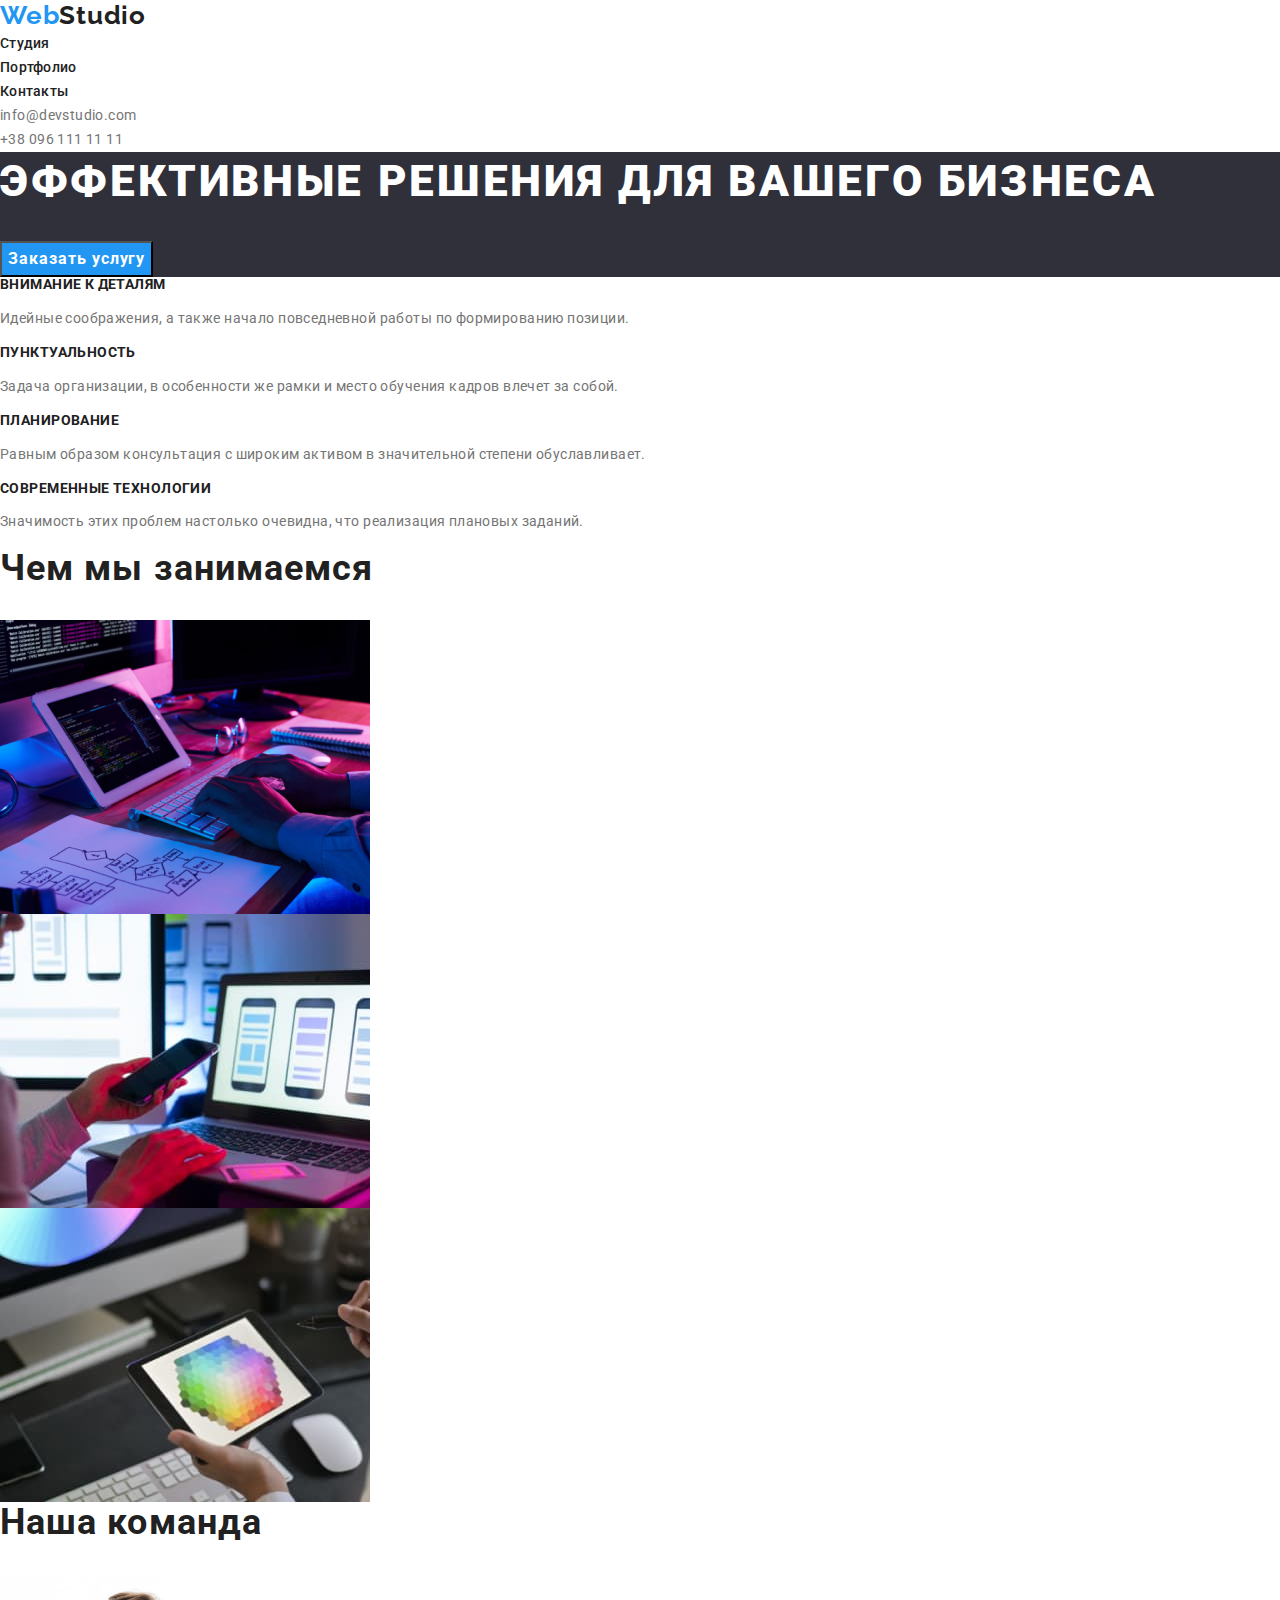
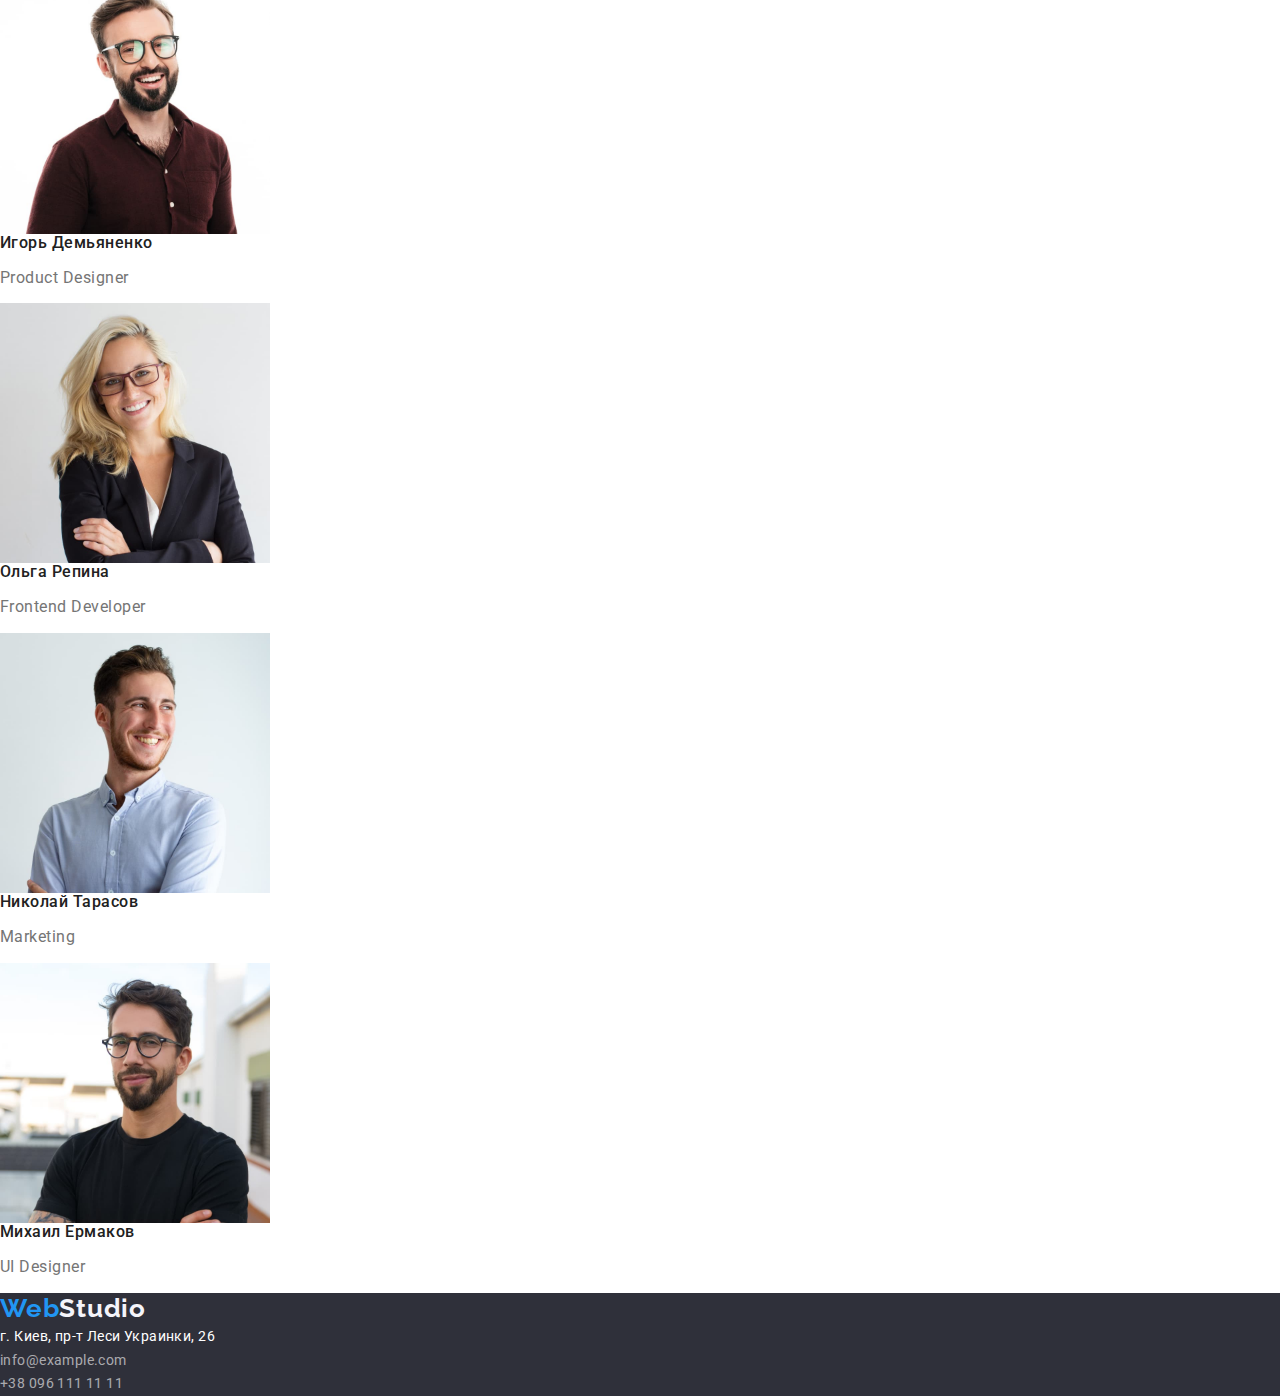
<file: index.html>
<!DOCTYPE html>
<html lang="ru">

<head>
    <meta charset="UTF-8" />
    <meta http-equiv="X-UA-Compatible" content="IE=edge" />
    <meta name="viewport" content="width=device-width, initial-scale=1.0" />
    <title>WebStudio</title>
    <link rel="preconnect" href="https://fonts.gstatic.com" />
    <link
        href="https://fonts.googleapis.com/css2?family=Raleway:wght@700&family=Roboto:wght@400;500;700;900&display=swap"
        rel="stylesheet" />
    <link rel="stylesheet"
        href="https://cdnjs.cloudflare.com/ajax/libs/modern-normalize/1.0.0/modern-normalize.min.css" />
    <link rel="stylesheet" href="./css/styles.css" />
</head>

<body>
    <header>
        <nav class="nav">
            <a href="./index.html" class="logo">Web<span>Studio</span></a>
            <ul>
                <li><a href="./studia.html" class="logo-list">Студия</a></li>
                <li><a href="./portfolio.html" class="logo-list">Портфолио</a></li>
                <li><a href="" class="logo-list">Контакты</a></li>
            </ul>
        </nav>
        <ul>
            <li>
                <a href="mailto:info@devstudio.com" class="link">info@devstudio.com</a>
            </li>
            <li><a href="tel:+380961111111" class="link">+38 096 111 11 11</a></li>
        </ul>
    </header>
    <main>

        <section class="pic-backround">
            <h1 class="pic-backround-title">Эффективные решения для вашего бизнеса</h1>
            <button class="main-button " type="button"> Заказать услугу</button>
        </section>


        <section>
            <h2 class="caption-our-team visually-hidden "> наши преимущества</h2>
            <ul>
                <li>
                    <h3 class="section-title">Внимание к деталям</h3>
                    <p class="section-subtitle">
                        Идейные соображения, а также начало повседневной
                        работы по формированию позиции.
                    </p>
                </li>
                <li>
                    <h3 class="section-title">Пунктуальность</h3>
                    <p class="section-subtitle">
                        Задача организации, в особенности же рамки и место
                        обучения кадров влечет за собой.
                    </p>
                </li>
                <li>
                    <h3 class="section-title"> Планирование</h3>
                    <p class="section-subtitle">
                        Равным образом консультация с широким активом в
                        значительной степени обуславливает.
                    </p>
                </li>
                <li>
                    <h3 class="section-title">Современные технологии</h3>
                    <p class="section-subtitle">
                        Значимость этих проблем настолько очевидна, что
                        реализация плановых заданий.
                    </p>
                </li>
            </ul>
        </section>

        <section>
            <h2 class="caption-our-team">Чем мы занимаемся</h2>
            <ul>
                <li>
                    <img src="./images/img.jpg" alt="клавиатура" width="370" />
                </li>
                <li>
                    <img src="./images/img(2).jpg" alt="телефон" width="370" />
                </li>
                <li>
                    <img src="./images/img(1).jpg" alt="планшет" width="370" />
                </li>
            </ul>
        </section>

        <section>
            <h2 class="caption-our-team">Наша команда</h2>
            <ul>
                <li>
                    <img src="./images/img(3).jpg" alt="Игорь Демьяненко фото" width="270" />
                    <h3 class="title-our-team">Игорь Демьяненко</h3>
                    <p class="subtitle-our-team">Product Designer</p>
                </li>
                <li>
                    <img src="./images/img(4).jpg" alt="Ольга Репина фото" width="270" />
                    <h3 class="title-our-team">Ольга Репина</h3>
                    <p class="subtitle-our-team">Frontend Developer</p>
                </li>
                <li>
                    <img src="./images/img(5).jpg" alt="Николай Тарасов фото" width="270" />
                    <h3 class="title-our-team">Николай Тарасов</h3>
                    <p class="subtitle-our-team">Marketing</p>
                </li>
                <li>
                    <img src="./images/img(6).jpg" alt="Михаил Ермаков фото" width="270" />
                    <h3 class="title-our-team">Михаил Ермаков</h3>
                    <p class="subtitle-our-team">UI Designer</p>
                </li>
            </ul>
        </section>

    </main>


    <footer class="footer">

        <a href="./index.html" class="logo">Web<span>Studio</span></a>
        <address>
            <p class="address">г. Киев, пр-т Леси Украинки, 26</p>
            <ul>
                <li>
                    <a href="mailto:info@example.com " class="link colfoot">info@example.com</a>
                </li>
                <li><a href="tel:+380961111111" class="link colfoot">+38 096 111 11 11</a></li>
            </ul>
        </address>
    </footer>
</body>

</html>
</file>
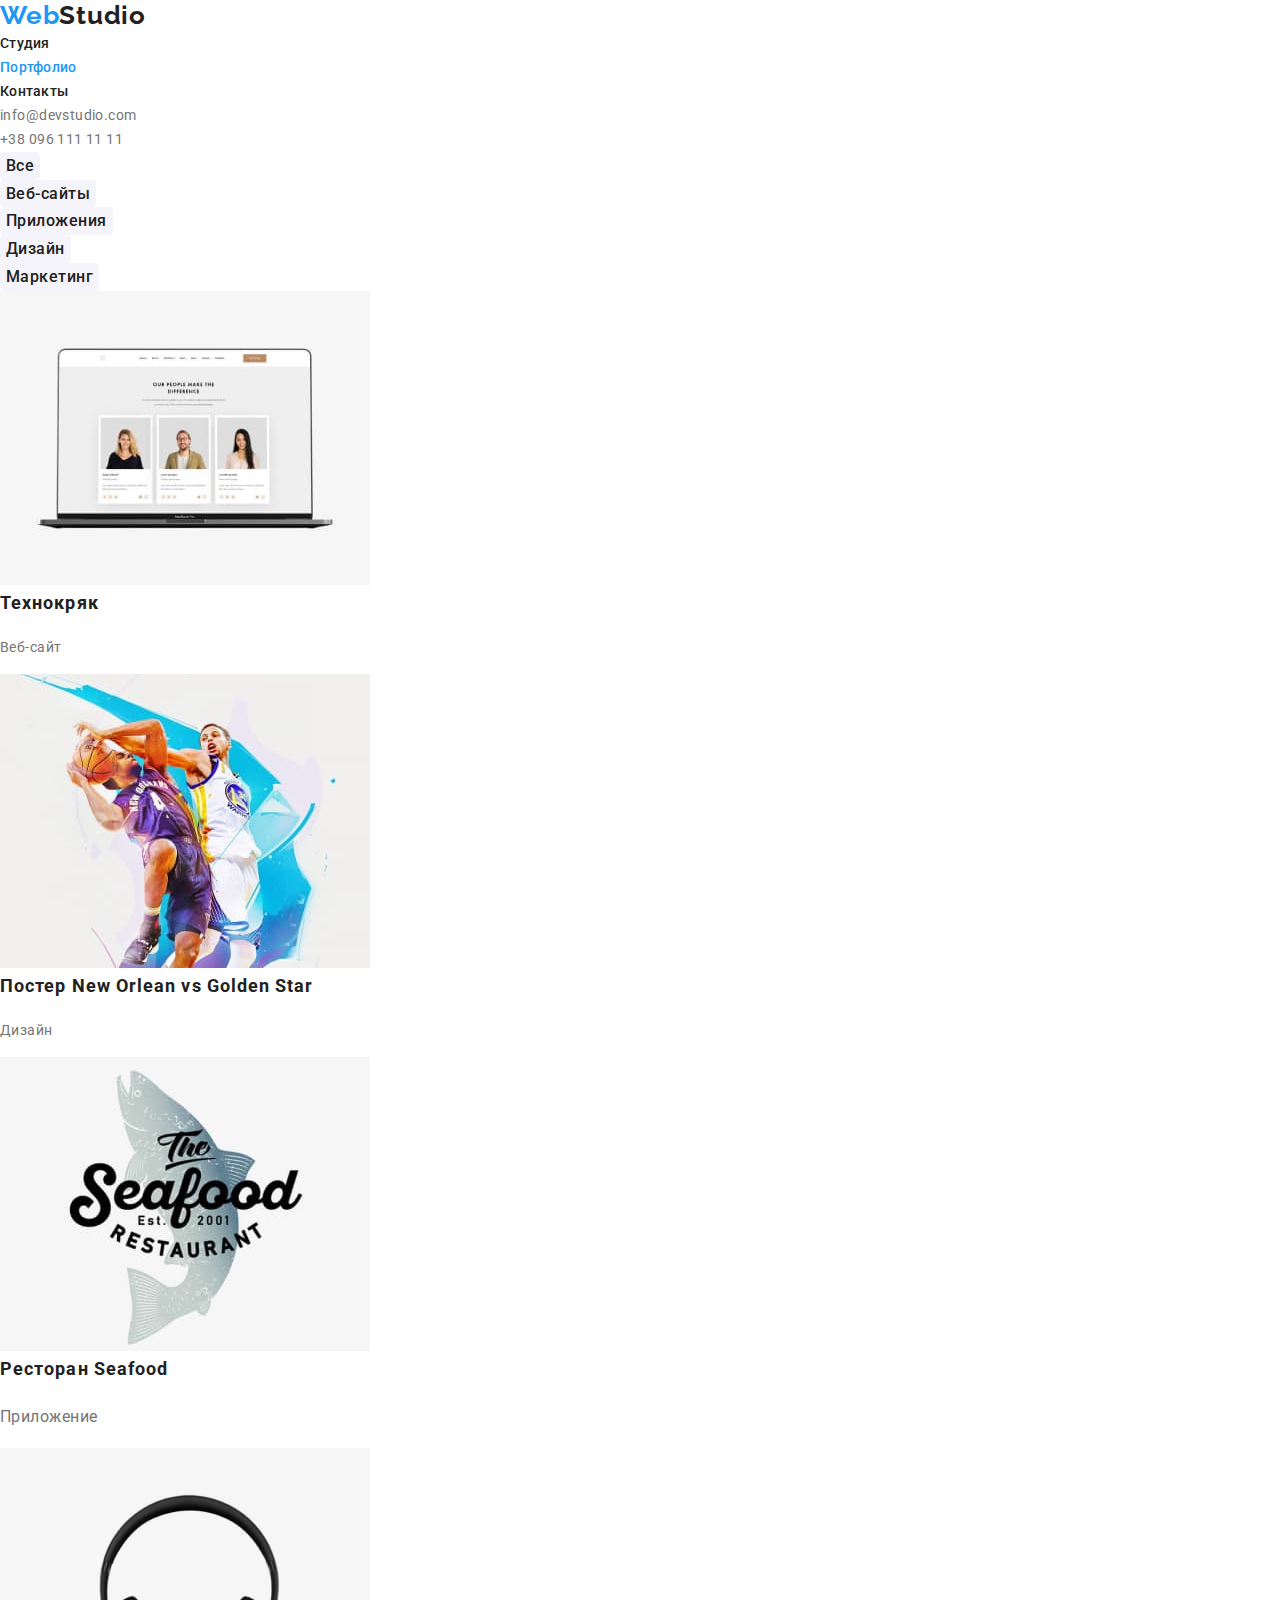
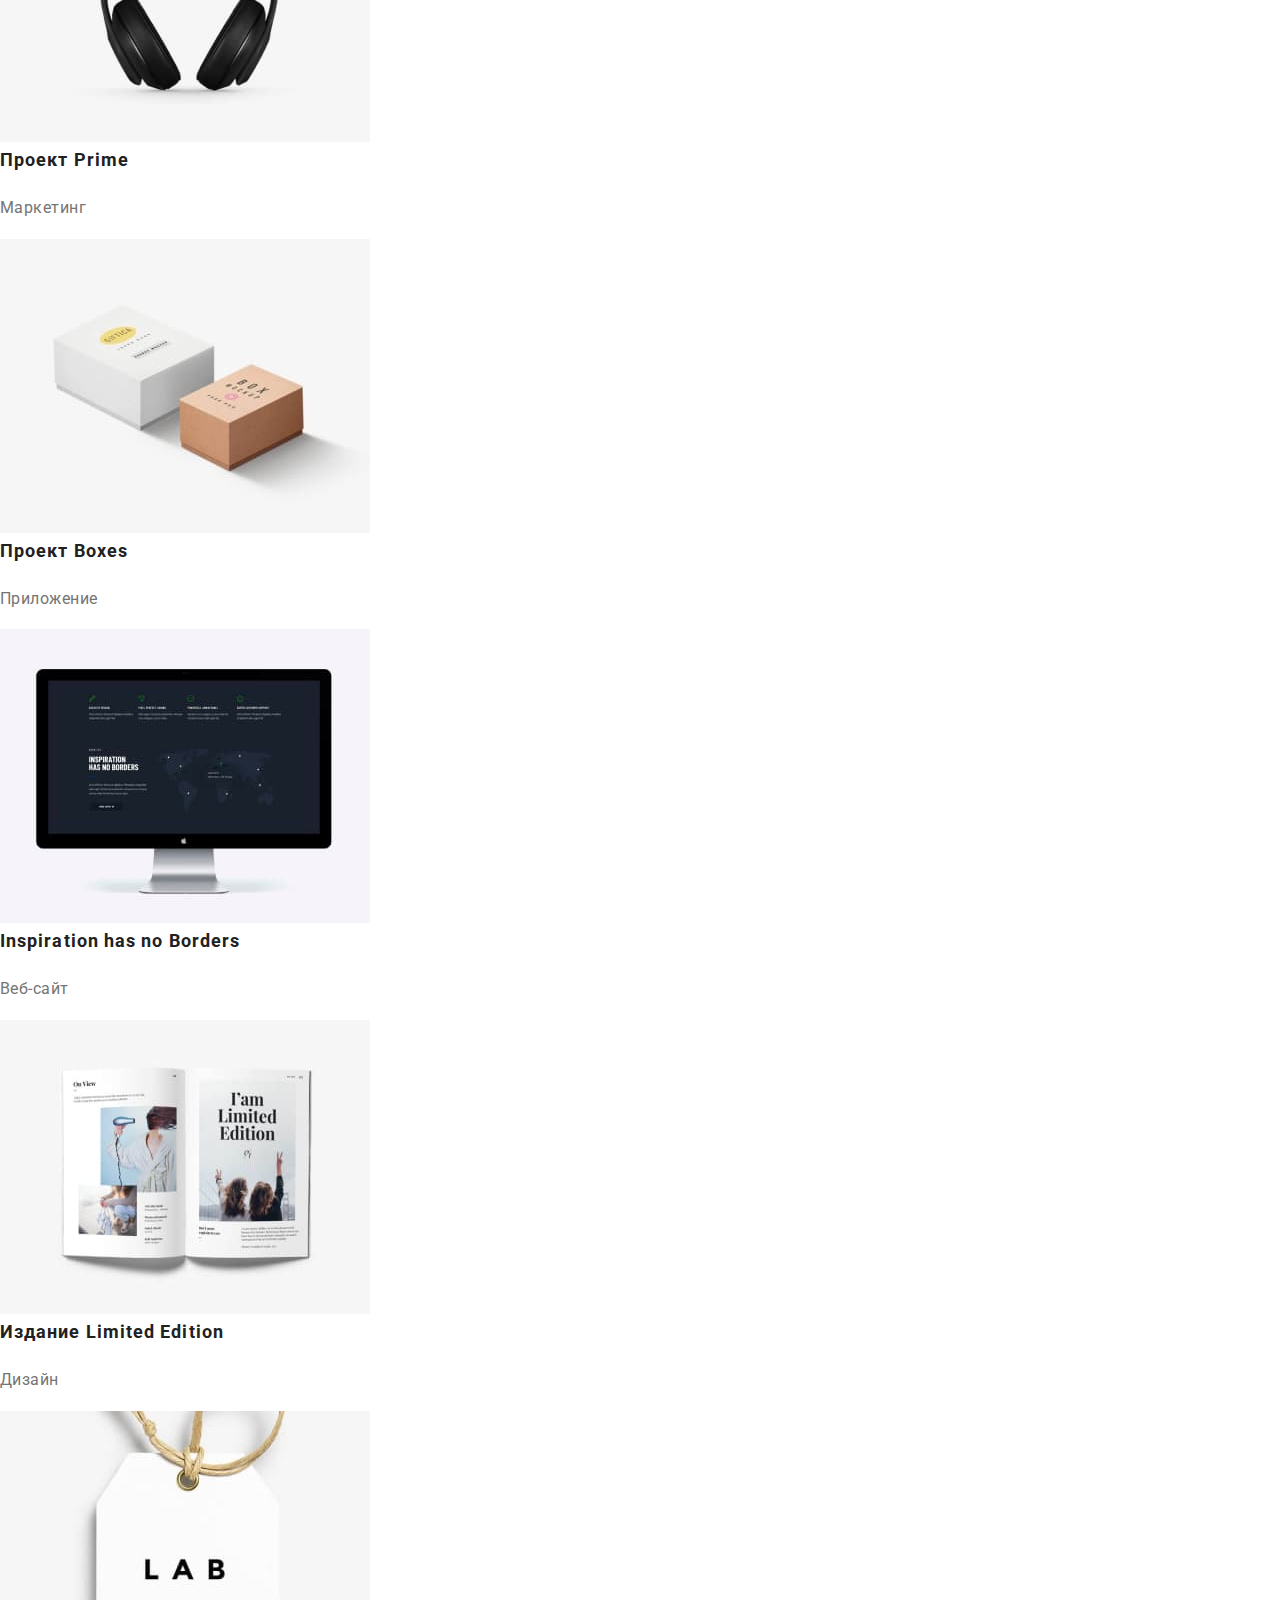
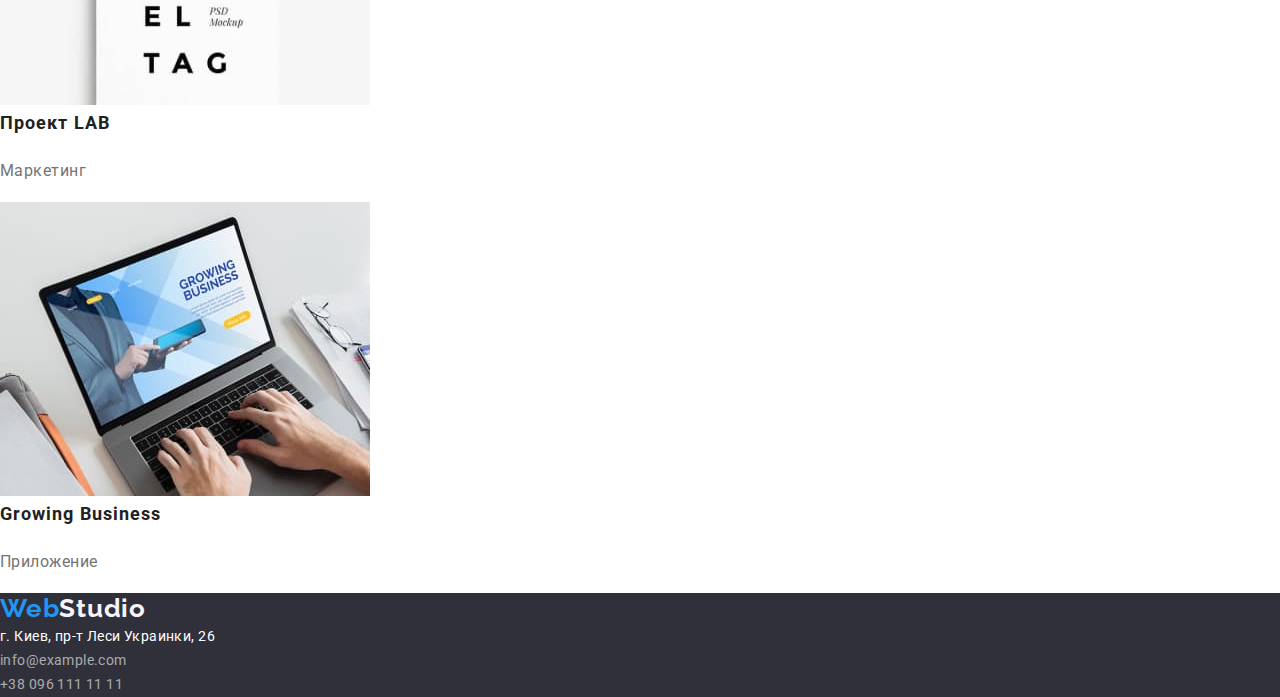
<file: portfolio.html>
<!DOCTYPE html>
<html lang="ru">

<head>
    <meta charset="UTF-8" />
    <meta http-equiv="X-UA-Compatible" content="IE=edge" />
    <meta name="viewport" content="width=device-width, initial-scale=1.0" />
    <title>WebStudio</title>
    <link rel="preconnect" href="https://fonts.gstatic.com" />
    <link
        href="https://fonts.googleapis.com/css2?family=Raleway:wght@700&family=Roboto:wght@400;500;700;900&display=swap"
        rel="stylesheet" />
    <link rel="stylesheet"
        href="https://cdnjs.cloudflare.com/ajax/libs/modern-normalize/1.0.0/modern-normalize.min.css" />
    <link rel="stylesheet" href="./css/styles.css" />
</head>

<body>
    <header>
        <nav class="nav">
            <a href="./index.html" class="logo">Web<span>Studio</span></a>
            <ul>
                <li><a href="./studia.html" class="logo-list ">Студия</a></li>
                <li><a href="./portfolio.html" class="logo-list"><span>Портфолио</span> </a></li>
                <li><a href="" class="logo-list">Контакты</a></li>
            </ul>
        </nav>
        <ul>
            <li>
                <a href="mailto:info@devstudio.com" class="link">info@devstudio.com</a>
            </li>
            <li><a href="tel:+380961111111" class="link">+38 096 111 11 11</a></li>
        </ul>

    </header>
    <main>
        <section>
            <h1 class="visually-hidden"> примеры наших работ</h1>
            <ul>
                <li> <button class="btn" type="button">Все</button> </li>
                <li> <button class="btn" type="button">Веб-сайты</button> </li>
                <li> <button class="btn" type="button">Приложения</button> </li>
                <li> <button class="btn" type="button">Дизайн</button> </li>
                <li> <button class="btn" type="button">Маркетинг</button> </li>
            </ul>

            <ul>
                <li>
                    <img src="./images/portfolio/portfolio1.jpg" alt="laptop" width="370">
                    <h2 class="portfolio-title">Технокряк</h2>
                    <p>Веб-сайт</p>


                </li>
                <li>
                    <img src="./images/portfolio/portfolio2.jpg" alt="poster" width="370">
                    <h2 class="portfolio-title">Постер New Orlean vs Golden Star</h2>
                    <p>Дизайн</p>


                </li>
                <li>
                    <img src="./images/portfolio/portfolio3.jpg" alt="restourant logo" width="370">
                    <h2 class="portfolio-title">Ресторан Seafood</h2>
                    <p class="portfolio-subtitle">Приложение</p>


                </li>
                <li>
                    <img src="./images/portfolio/portfolio4.jpg" alt="headphones" width="370">
                    <h2 class="portfolio-title">Проект Prime</h2>
                    <p class="portfolio-subtitle">Маркетинг</p>


                </li>
                <li>
                    <img src="./images/portfolio/portfolio5.jpg" alt="project boxes" width="370">
                    <h2 class="portfolio-title">Проект Boxes</h2>
                    <p class="portfolio-subtitle">Приложение</p>


                </li>
                <li>
                    <img src="./images/portfolio/portfolio6.jpg" alt="Inspiration" width="370">

                    <h2 class="portfolio-title">Inspiration has no Borders</h2>
                    <p class="portfolio-subtitle">Веб-сайт</p>


                </li>
                <li>
                    <img src="./images/portfolio/portfolio7.jpg" alt="Limited Edition" width="370">
                    <h2 class="portfolio-title">Издание Limited Edition</h2>
                    <p class="portfolio-subtitle">Дизайн</p>


                </li>
                <li>
                    <img src="./images/portfolio/portfolio8.jpg" alt="project lab" width="370">
                    <h2 class="portfolio-title">Проект LAB</h2>
                    <p class="portfolio-subtitle">Маркетинг</p>


                </li>
                <li>
                    <img src="./images/portfolio/portfolio9.jpg" alt="Growing Business" width="370">
                    <h2 class="portfolio-title">Growing Business</h2>
                    <p class="portfolio-subtitle">Приложение</p>


                </li>
            </ul>
        </section>
    </main>
    <footer class="footer">
    
        <a href="./index.html" class="logo">Web<span>Studio</span></a>
        <address>
            <p class="address">г. Киев, пр-т Леси Украинки, 26</p>
            <ul>
                <li>
                    <a href="mailto:info@example.com " class="link colfoot">info@example.com</a>
                </li>
                <li><a href="tel:+380961111111" class="link colfoot">+38 096 111 11 11</a></li>
            </ul>
        </address>
    </footer>
</body>

</html>
</file>
<file: css/styles.css>
body {
    font-family: 'Roboto';
    font-size: 14px;
    line-height: 1.71;
    letter-spacing: 0.03em;
    color: var(--main-text-color);
}

:root {
    --accent-color-accent: #2196F3;
    --title-text-color: #212121;
    --main-text-color: #757575;
    --main-font: 'Roboto', sans-serif;
    --title-font: 'Raleway', sans-serif;
    --background-color: #F5F4FA;
    --background-color-light: #E5E5E5;
    --background-color-dark: #2F303A;
    --focus-color-text: #FFFFFF;
    --address-link-color-footer: rgba(255, 255, 255, 0.6);
}

html {
    box-sizing: border-box;
}

*, *::after, *::before {
    box-sizing: inherit;
}

h1, h2, h3, h4, h5, h6, p {
    margin-top: 0;
}

button {
    cursor: pointer;
}

ul, a {
    list-style-type: none;
    padding-left: 0;
    margin: 0;
    text-decoration: none;
}

img {
    display: block;
    max-width: 100%;
    height: auto;
}

/* header */

/* nav */

.logo {
    font-family: Raleway;
    font-weight: bold;
    font-size: 26px;
    line-height: 1.19;
    letter-spacing: 0.03em;
    color: var(--accent-color-accent);
}

.nav span {
    color: var(--title-text-color);
}

.link {
    text-decoration: none;
    color: var(--main-text-color);
    font-style: normal;
}

.link:hover, .link:focus {
    color: var(--accent-color-accent)
}

/* header-list */

.logo-list {
    font-style: normal;
    font-weight: 500;
    font-size: 14px;
    line-height: 1.17;
    letter-spacing: 0.02em;
    color: var(--title-text-color);
}

.logo-list:hover, .logo-list:focus {
    color: var(--accent-color-accent)
}

/* footer */

.footer {
    background: var(--background-color-dark);
}

.footer span {
    color: var(--background-color);
}


.colfoot {
    color: var(--address-link-color-footer);
    font-weight: 400;
    font-size: 14px;
    line-height: 1.71;
    letter-spacing: 0.03em;
}



.address {
    font-style: normal;
    text-decoration: none;
    font-size: 14px;
    line-height: 1.71;
    letter-spacing: 0.03em;
    color: var(--focus-color-text);
    margin: 0;
}

/* main secion2 */

.caption-our-team {
    font-family: var(---main-font);
    font-weight: bold;
    font-size: 36px;
    line-height: 1.16;
    letter-spacing: 0.03em;
    color: var(--title-text-color);
    text-decoration: none;
}

.title-our-team {
    font-weight: 500;
    font-size: 16px;
    line-height: 1.18;
    letter-spacing: 0.03em;
    color: var(--title-text-color)
}

.subtitle-our-team {
    font-weight: normal;
    font-size: 16px;
    line-height: 1.18;
    letter-spacing: 0.03em;
    color: var(--main-text-color)
}

/* main section 1 */

.pic-backround {
    background-image: url(../images/Bg.jpg);
}

.pic-backround-title {
    font-weight: 900;
    font-size: 44px;
    line-height: 1.36;
    letter-spacing: 0.06em;
    text-transform: uppercase;
    color: var(--focus-color-text);
}

/*  кнопка Заказать услугу */

.main-button {
    font-weight: bold;
    font-size: 16px;
    line-height: 1.87;
    letter-spacing: 0.06em;
    color: var(--focus-color-text);
    background-color: var(--accent-color-accent);
    cursor: pointer;
}

/* секция  примеры наших работ */

.section-title {
    font-weight: bold;
    font-size: 14px;
    line-height: 1.14;
    letter-spacing: 0.03em;
    text-transform: uppercase;
    color: var(--title-text-color);
}

.section-subtitle {
    font-size: 14px;
    line-height: 1.71;
    letter-spacing: 0.03em;
}

.visually-hidden {
    position: absolute;
    clip: rect(1px 1px 1px 1px);
    clip: rect(1px, 1px, 1px, 1px);
    padding: 0;
    border: 0;
    height: 1px;
    width: 1px;
    overflow: hidden
}

/* page  portfolio */

.logo-list span {
    color: var(--accent-color-accent);
}

/* секция  примеры наших работ */

.portfolio-title {
    font-weight: bold;
    font-size: 18px;
    line-height: 2.0;
    letter-spacing: 0.06em;
    color: var(--title-text-color);
}

.portfolio-subtitle {
    font-size: 16px;
    line-height: 1.87;
    letter-spacing: 0.03em;
    color: var(--main-text-color);
}

.btn {
    background: var(--background-color);
    color: var(--title-text-color);
    border-radius: 4px;
    border: none;
    font-weight: 500;
    font-size: 16px;
    line-height: 1.62;
    letter-spacing: 0.03em;
    cursor: pointer;
}

.btn:hover, .btn:focus {
    background: var(--accent-color-accent);
    box-shadow: 0px 3px 1px rgba(0, 0, 0, 0.1), 0px 1px 2px rgba(0, 0, 0, 0.08), 0px 2px 2px rgba(0, 0, 0, 0.12);
    border-radius: 4px;
    color: var(--focus-color-text);
    border: none;
}
</file>
